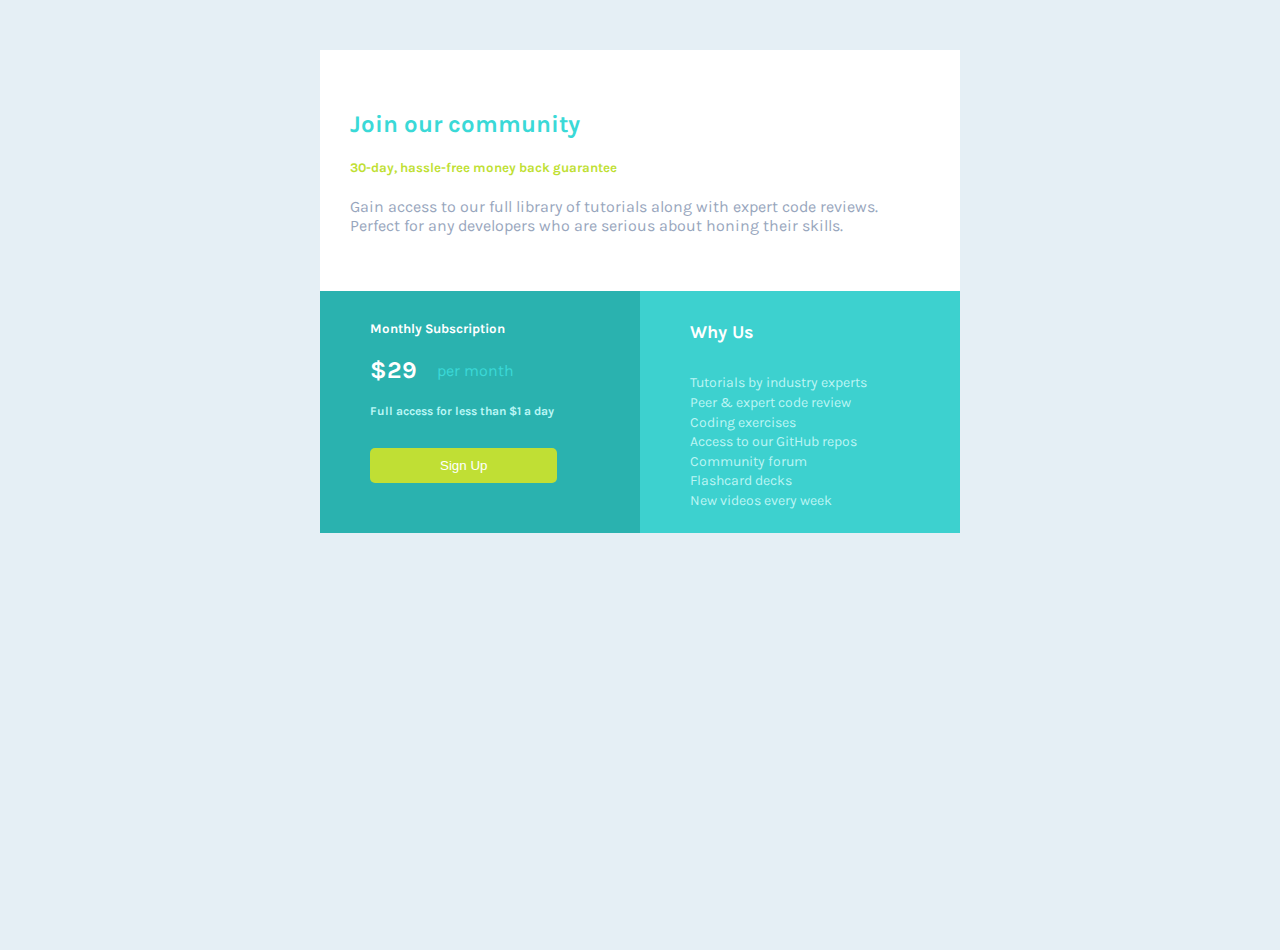
<file: index.html>
<!DOCTYPE html>
<html lang="en">
<head>
    <meta charset="UTF-8">
    <link rel="stylesheet" type="text/css" href="myStyle.css">
    <meta name="viewport" content="width=device-width, initial-scale=1.0, maximum-scale=1">
    <link rel="preconnect" href="https://fonts.googleapis.com">
    <link rel="preconnect" href="https://fonts.gstatic.com" crossorigin>
<link href="https://fonts.googleapis.com/css2?family=Karla:wght@400;700&display=swap" rel="stylesheet">
    <title>Single Price Grid Component</title>
</head>
<body>
<div class="main-div">
        <div class="on-white">
            <h2>Join our community</h2>
            <h5>30-day, hassle-free money back guarantee</h5>
            <p>Gain access to our full library of tutorials along with expert code reviews.
                 Perfect for any developers who are serious about honing their skills.</p>

        </div>
        <div class="two-left-right-sides">
        <div class="on-dark-cyan">
            <h5>Monthly Subscription</h5>
            <div class="price">
                <h2>$29</h2>
                <span>per month</span>
            </div>
            
            <h6>Full access for less than $1 a day</h6>
            <button type="button" class="butn">Sign Up</button>

        </div>
        <div class="on-bright-cyan">
            <h5>Why Us</h5>
            <ul>
                <li>Tutorials by industry experts</li>
                <li>Peer & expert code review</li>
                <li>Coding exercises</li>
                <li>Access to our GitHub repos</li>
                <li>Community forum</li>
                <li>Flashcard decks</li>
                <li>New videos every week</li>
            </ul>

        </div>
    </div>

</div>


</body>
</html>
</file>
<file: myStyle.css>
* {
    box-sizing:border-box;
}

body,html {
    height:100%;
}

body {
    margin:0;
    padding:0;
    font-family: 'Karla', sans-serif;
    font-size:16px;
    background: hsl(204, 43%, 93%)
    
}
.main-div {
    
    width:50%;
    margin:50px auto;
    

    
    

}

.on-white {
    width:100%;
    background:white;
    padding:40px 60px 40px 30px;
}

.on-white h2 {
    color:hsl(179, 68%, 54%)

}

.on-white h5 {
    color:hsl(71, 73%, 54%)
}

.on-white p {
    color: hsl(218, 22%, 67%)
}

.two-left-right-sides {
    display:flex;
    justify-content: center;
    width:100%;
}

.on-dark-cyan {
    background:hsl(179, 62%, 43%);
    width:50%;
    padding-left:50px;
    padding-bottom:50px;
    padding-top:30px
}

.on-bright-cyan {
    width:50%;
    background-color: hsl(179, 62%, 53%);
}

.on-bright-cyan h5 {
    color:white;
    font-size:18px
}

.on-bright-cyan ul {
    list-style: none;
    padding: 0;
    margin: 0;
    color: hsl(179, 75%, 85%);
    line-height:1.4;
    font-size:14px
}

.on-dark-cyan h5 {
    color:white;
    margin:0
}

.on-dark-cyan h2 {
    color:white;
    
}

.price {
    display:flex;
    align-items: center;
}
.price span {
    height:100%;
    padding-left:20px;
    color: hsl(179, 68%, 54%);
}

.on-dark-cyan h6 {
    color:hsl(179, 79%, 85%);
    font-size:12px;
    margin:0
}

.butn {
    color:white;
    background-color:hsl(71, 73%, 54%);
    border:none;
    border-radius:5px;
    padding:10px 70px;
    margin-top:30px;
}

.on-bright-cyan {
    padding-left: 50px
}

@media screen and (max-width: 700px) {
    .price {
        display:flex;
        flex-direction: column;
        align-items:center;
    }
}

@media screen and (max-width: 700px) {
    .two-left-right-sides {
        display:flex;
        flex-direction:column;
        align-items:center;
        width:100%;
    }
    .on-dark-cyan {
        width:100%;
    }
    .on-bright-cyan {
        width:100%;
    }
}

@media screen and (max-width: 450px) {
    .butn {
        padding: 10px 30px;
    }
}
</file>
